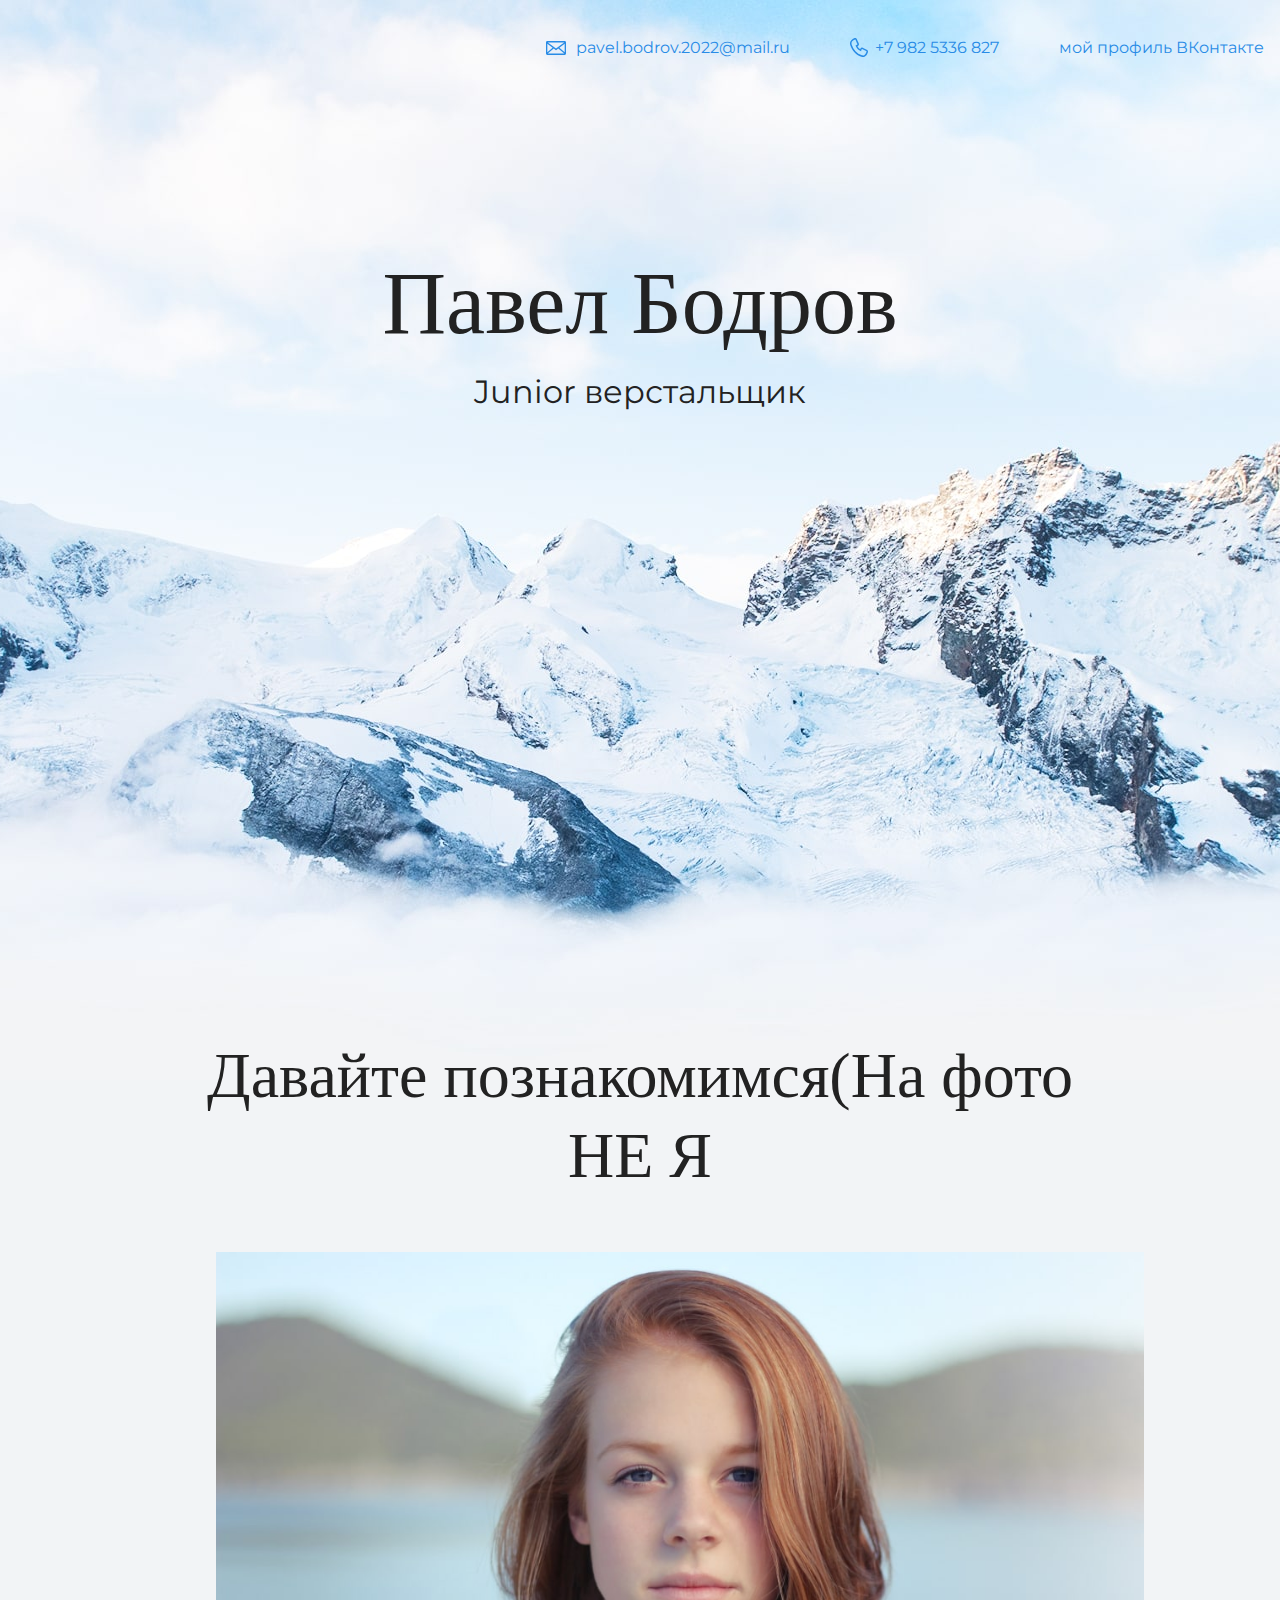
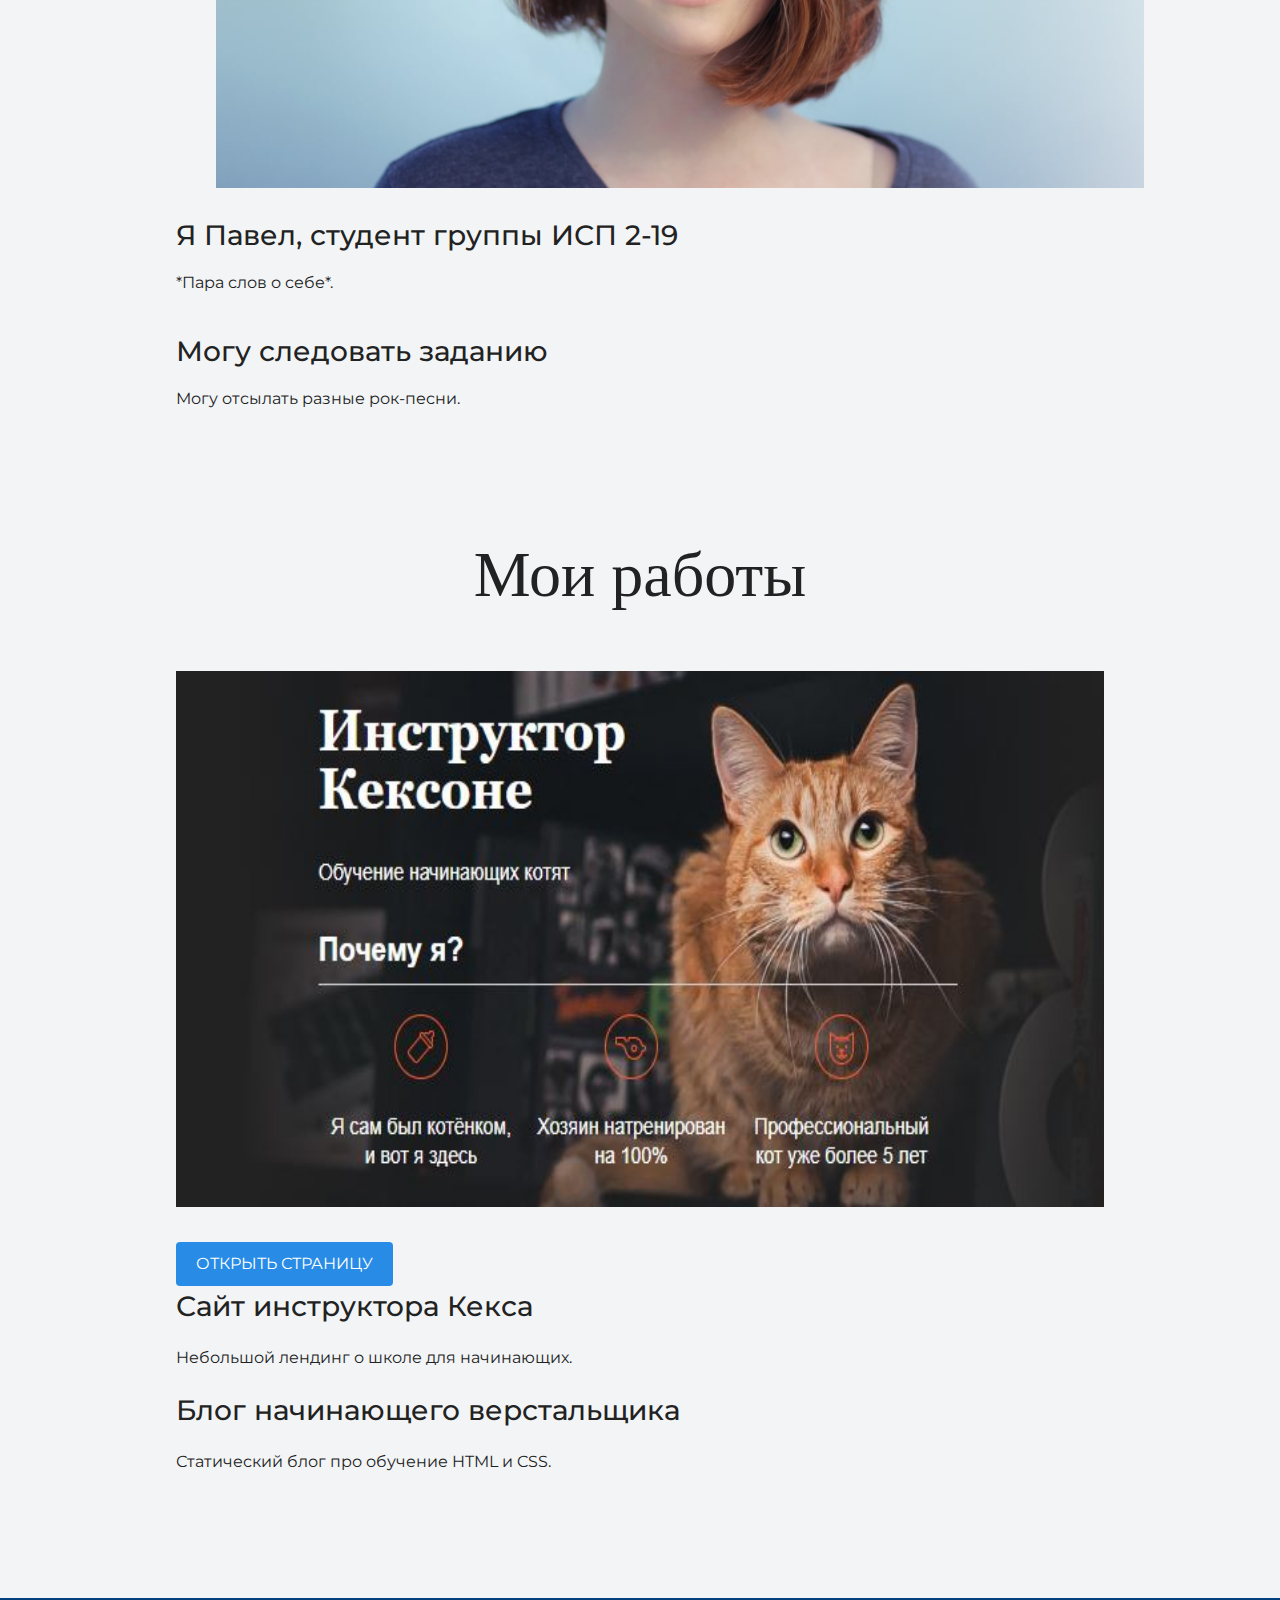
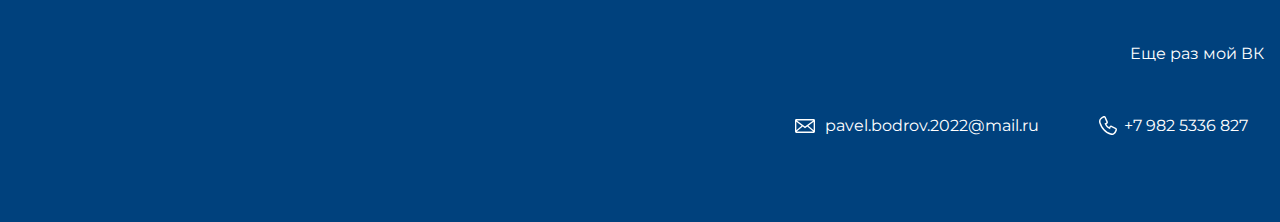
<file: portfolio-step-1/index.html>
<!DOCTYPE html>
<html lang="ru">
  <head>
    <meta charset="UTF-8">
    <link rel="stylesheet" href="style.css">
    <link href="https://fonts.googleapis.com/css?family=Montserrat:400,500,700|Old+Standard+TT&display=swap&subset=cyrillic" rel="stylesheet">
    <title>Портфолио Junior верстальщика</title>
  </head>

  <body>
    <header class="page-header">
    	<div class="container">
    		<a class="header-email" href="mailto:pavel.bodrov.2022@mail.ru">pavel.bodrov.2022@mail.ru</a>
    <a class="header-phone" href="tel:+79825336827">+7 982 5336 827</a>
     <a class="header-vk" href="https://vk.com/prorimz"> мой профиль ВКонтакте</a>
  </div>
    </header>

    <section class="hero-image">
    	<div class="container">
      <h1 class="heading">Павел Бодров</h1>
      <p>Junior верстальщик</p>
  </div>
    </section>

    <section class="intro">
    	<div class="container">
      <h2 class="subheading">Давайте познакомимся(На фото НЕ Я</h2>
      <figure>
  <img src="files/user.jpg" width="928" height="536" alt="Фотография Неопознанного Енота">
</figure>
      <h3>Я Павел, студент группы ИСП 2-19</h3>
      <p>*Пара слов о себе*.</p>
      <h3>Могу следовать заданию</h3>
      <p>Могу отсылать разные рок-песни.</p>
  </div>
    </section>

    <section class="portfolio">
    	<div class="container">
      <h2 class="subheading">Мои работы</h2>
<figure class="project-image">
  <img src="files/project.jpg" width="928" height="536" alt="Cайт инструктора Кекса">
</figure>
<a class="button" href="source/project/index.html">Открыть страницу</a>
      <h3>Сайт инструктора Кекса</h3>
      <p>Небольшой лендинг о школе для начинающих.</p>

      <h3>Блог начинающего верстальщика</h3>
      <p>Статический блог про обучение HTML и CSS.</p>
  </div>
    </section>

    <footer class="page-footer">
    	<div class="container">
      <a class="footer-vk" href="https://vk.com/prorimz">Еще раз мой ВК</a>
      <footer class="page-footer">
  <div class="container">
    <a class="footer-email" href="mailto:pavel.bodrov.2022@mail.ru">pavel.bodrov.2022@mail.ru</a>
    <a class="footer-phone" href="tel:+79825336827">+7 982 5336 827</a>
  </div>
  </div>
    </footer>
  </body>
</html>
</file>
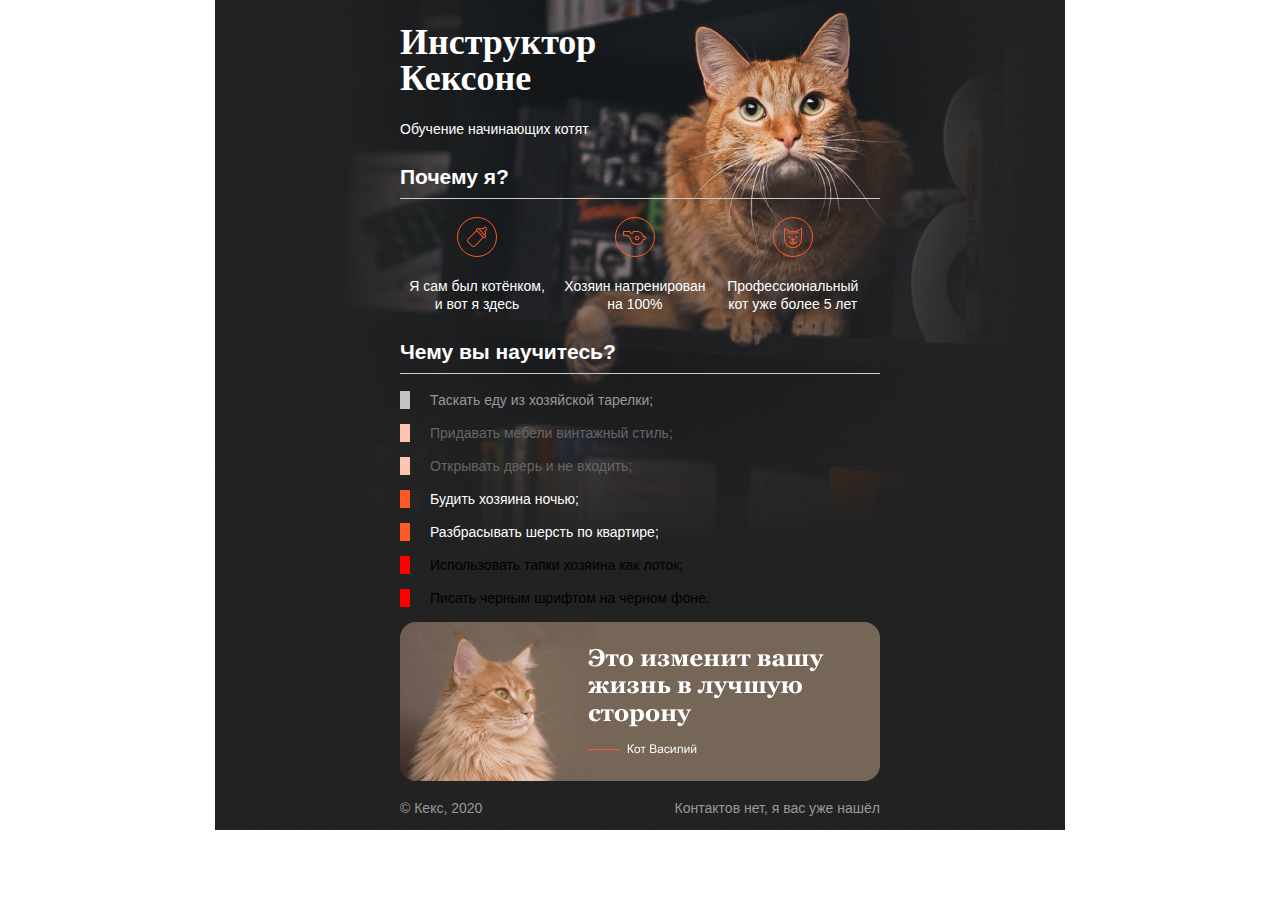
<file: portfolio-step-1/source/project/index.html>
<!DOCTYPE html>
<html lang="ru">
  <head>
    <meta charset="utf-8">
    <title>Инструктор Кексоне</title>
    <link rel="stylesheet" href="style.css">
  </head>
  <body>
    <div class="container">
      <header class="site-header">
        <h1>Инструктор Кексоне</h1>
        <p>Обучение начинающих котят</p>
      </header>

      <section class="features">
        <h2>Почему я?</h2>
        <p class="feature-kitten">Я сам был котёнком, и вот я здесь</p>
        <p class="feature-train">Хозяин натренирован на 100%</p>
        <p class="feature-cat">Профессиональный кот уже более 5 лет</p>
      </section>

      <section class="skills">
        <h2>Чему вы научитесь?</h2>
        <ul class="skills-list">
          <li class="skills-item">Таскать еду из хозяйской тарелки;</li>
          <li class="skills-item standart">Придавать мебели винтажный стиль;</li>
          <li class="skills-item standart">Открывать дверь и не входить;</li>
          <li class="skills-item vip">Будить хозяина ночью;</li>
          <li class="skills-item vip">Разбрасывать шерсть по квартире;</li>
          <li class="skills-item megavip">Использовать тапки хозяина как лоток;</li>
          <li class="skills-item megavip">Писать черным шрифтом на черном фоне.</li>
        </ul>
      </section>
        <img src="img/banner-1.png">
      <footer class="site-footer">
        <p>© Кекс, 2020</p>
        <p>Контактов нет, я вас уже нашёл</p>
      </footer>
    </div>
  </body>
</html>
</file>
<file: portfolio-step-1/style.css>
body {
  margin: 0;
  min-width: 960px;
  font-family: "Montserrat", "Helvetica", "Arial", sans-serif;
  font-size: 16px;
  line-height: 32px;
  color: #222222;
  background-color: #f2f4f6;
  background-image: url("img/hero-bg.jpg");
  background-repeat: no-repeat;
  background-position: top center;
}

.container {
  max-width: 928px;
  margin: 0 auto;
  padding: 0 16px;
}

.page-header {
  margin: 0 0 160px;
  padding: 32px 0 32px;
}

.page-header .container,
.page-footer .container {
  max-width: 1408px;
  text-align: right;
}

.page-header a {
  margin-left: 56px;
  color: #288be6;
  text-decoration: none;
  background-repeat: no-repeat;
  background-position: left;
}

.header-email {
  padding-left: 30px;
  background-image: url("img/icon-email-header.svg");
}

.header-phone {
  padding-left: 25px;
  background-image: url("img/icon-phone-header.svg");
}

.hero-image {
  margin-bottom: 620px;
}

.hero-image .container {
  max-width: 1408px;
  text-align: center;
}

.heading {
  margin: 0 0 16px;
  font-family: "Old Standard TT", "Times", "Times New Roman", serif;
  font-size: 88px;
  line-height: 96px;
  font-weight: 400;
}

.hero-image p {
  margin: 0;
  font-size: 32px;
  line-height: 48px;
}

.intro {
  margin: 0 0 120px;
}

.subheading {
  margin: 0 0 56px;
  font-family: "Old Standard TT", "Times", "Times New Roman", serif;
  font-size: 64px;
  line-height: 80px;
  font-weight: 400;
  text-align: center;
}

.user-image {
  margin: 0 0 32px;
  text-align: center;
}

.intro h3,
.portfolio h3 {
  margin: 0 0 12px;
  font-size: 28px;
  line-height: 40px;
  font-weight: 500;
}

.intro p {
  margin: 0 0 32px;
}

.skills-list {
  margin: 0;
  padding: 0;
}

.skills-list dt {
  padding-left: 32px;
  background-repeat: no-repeat;
  background-position: left;
}

.skill-html {
  background-image: url("img/icon-html.svg");
}

.skill-css {
  background-image: url("img/icon-css.svg");
}

.level {
  margin: 4px 0 16px;
  padding: 0;
  height: 14px;
  font-size: 0;
  background-color: #ffffff;
  border: 1px solid #86c3fa;
  border-radius: 8px;
}

.level div {
  margin: 1px;
  height: 12px;
  background-color: #288be6;
  border-radius: 6px;
}

.portfolio {
  margin: 0 0 120px;
}

.projects {
  margin: 0;
  padding: 0;
  list-style: none;
}

.projects li {
  margin: 0 0 80px;
}

.project-image {
  margin: 0 0 24px;
  text-align: center;
}

.projects p {
  margin: 0 0 24px;
}

.button {
  padding: 6px 20px;
  display: inline-block;
  vertical-align: baseline;
  text-decoration: none;
  text-transform: uppercase;
  border-radius: 4px;
  background-color: #288be6;
  color: #ffffff;
}

.page-footer {
  padding: 40px 0;
  background-color: #00417d;
  color: #ffffff;
}

.page-footer a {
  margin-left: 56px;
  color: inherit;
  text-decoration: none;
  background-repeat: no-repeat;
  background-position: left;
}

.footer-email {
  padding-left: 30px;
  background-image: url("img/icon-email-footer.svg");
}

.footer-phone {
  padding-left: 25px;
  background-image: url("img/icon-phone-footer.svg");
}
</file>
<file: portfolio-step-1/source/project/style.css>
body {
  padding: 0;
  font-family: "Arial", sans-serif;
  font-size: 14px;
  line-height: 18px;
  color: #ffffff;
  background: #ffffff url("img/keks-background-dark.jpg") no-repeat 50% 0;
}

h1 {
  width: 260px;
  font-family: "Georgia", serif;
  font-size: 36px;
  line-height: 36px;
}

h2 {
  padding-bottom: 12px;
  border-bottom: 1px solid #cccccc;
}

.site-header {
  margin-bottom: 30px;
}

.skills-item {
  margin-bottom: 15px;
  padding-left: 20px;
  border-left: 10px solid #c4c4c4;
  color: #999999;
}

.standart {
  border-color: #ffc5b3;
  color: #666666;
}

.vip {
  border-color: #ff5a26;
  color: #ffffff;
}
.megavip {
  border-color:#ff0000;
  color:#000000;
}

.container {
  width: 480px;
  margin: 0 auto;
}

.site-header img {
  display: block;
  margin: 0 auto;
}

.features {
  margin-bottom: 30px;
}

.features p {
  display: inline-block;
  vertical-align: top;
  width: 30%;
  margin: 0 5px;
  text-align: center;
  background-repeat: no-repeat;
  background-position: center top;
}

.feature-kitten {
  padding-top: 60px;
  background-image: url("img/bottle.svg");
}

.feature-cat {
  padding-top: 60px;
  background-image: url("img/cat.svg");
}

.feature-train {
  padding-top: 60px;
  background-image: url("img/whistle.svg");
}

.skills-list {
  padding: 0;
  list-style: none;
}
.skills {
  color: #ffffff;
}

.site-footer {
  display: flex;
  justify-content: space-between;
  color: #999999;
}
</file>
